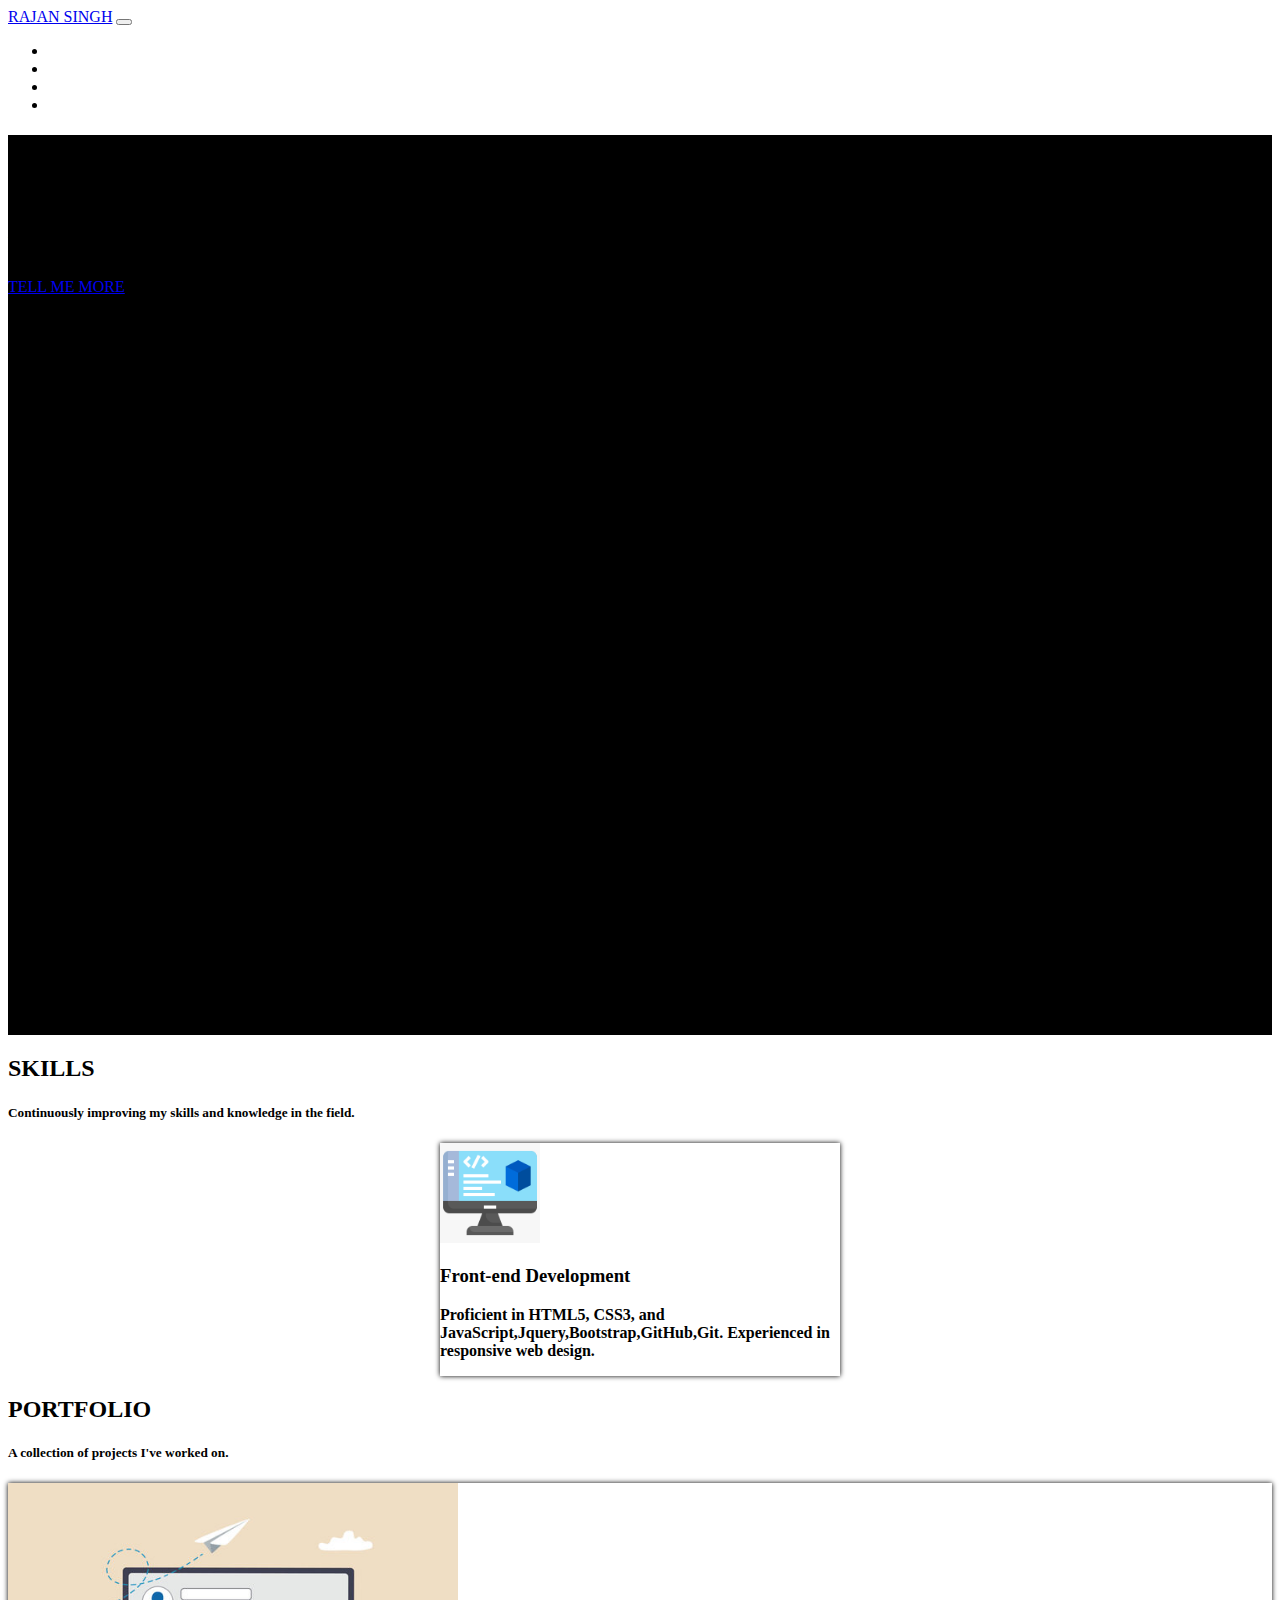
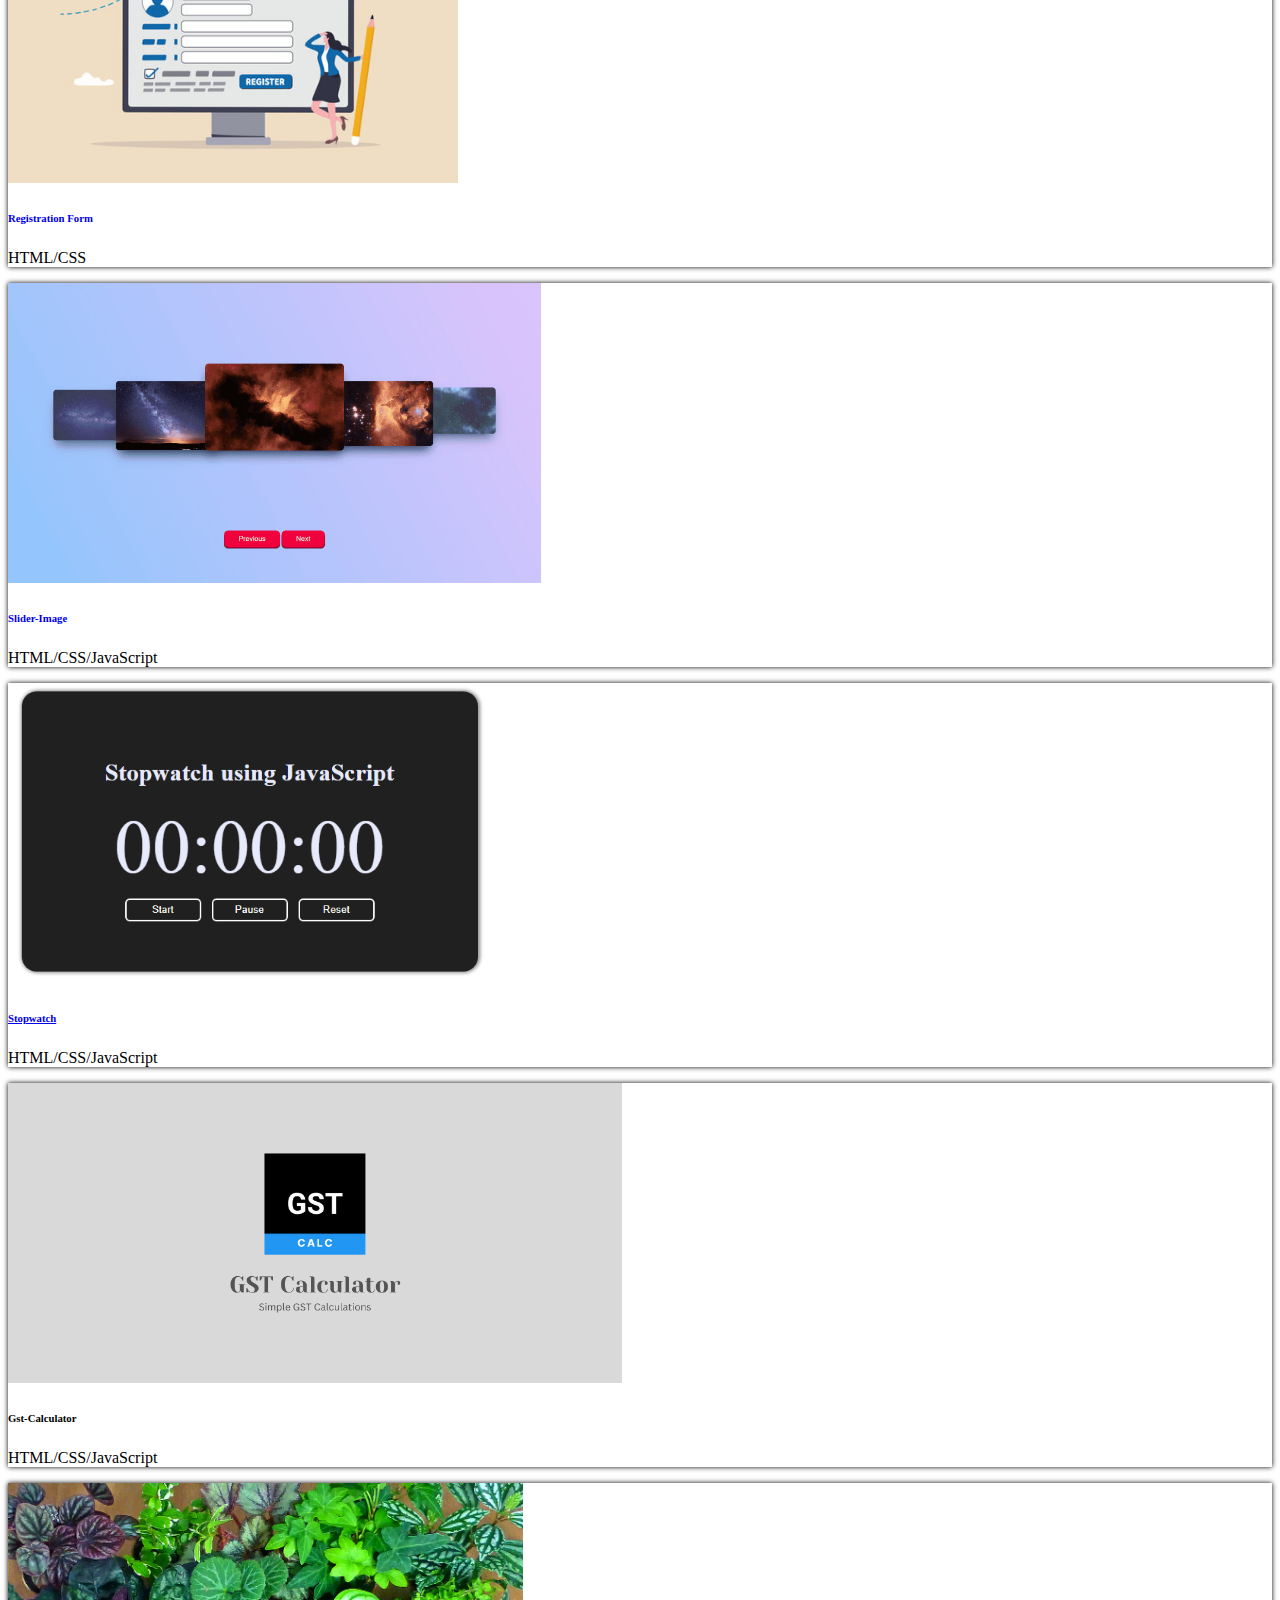
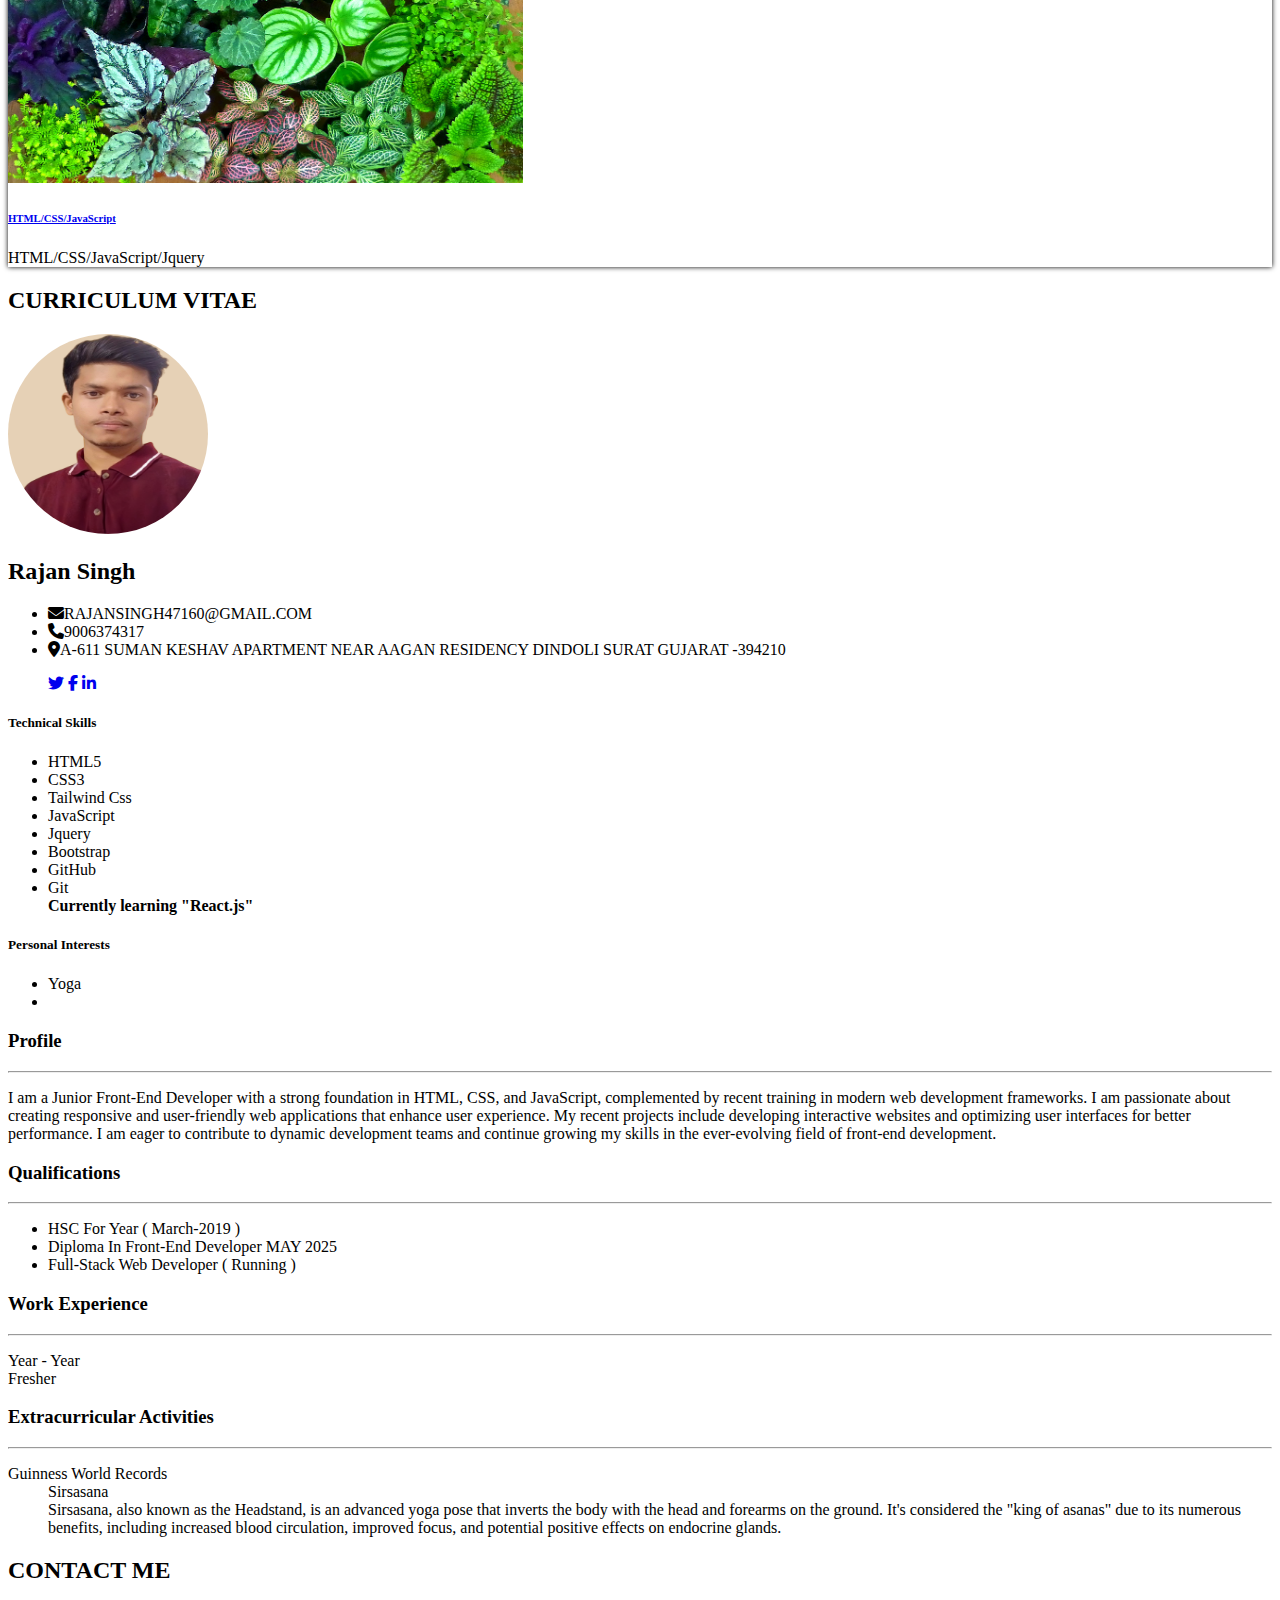
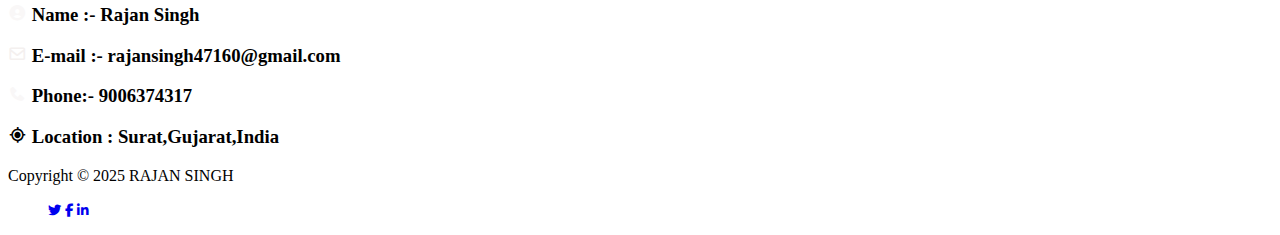
<file: index.htm>
<!DOCTYPE html>
<html lang="en">
  <head>
    <meta charset="UTF-8" />
    <meta name="viewport" content="width=device-width, initial-scale=1.0" />
    <title>Personal Portfolio Website </title>
    <!-- Linking CSS File -->
    <link rel="stylesheet" href="style.css"/>
    <!-- Icon linK -->
     <link href='https://unpkg.com/boxicons@2.1.4/css/boxicons.min.css' rel='stylesheet'>
    <!-- Fontawesome link -->
    <link href="https://cdn.jsdelivr.net/npm/bootstrap@5.3.0-alpha1/dist/css/bootstrap.min.css" rel="stylesheet" integrity="sha384-GLhlTQ8iRABdZLl6O3oVMWSktQOp6b7In1Zl3/Jr59b6EGGoI1aFkw7cmDA6j6gD" crossorigin="anonymous">
    <!-- Bootstrap link -->
    <link rel="stylesheet" href="https://cdnjs.cloudflare.com/ajax/libs/font-awesome/6.3.0/css/all.min.css" />
  </head>
  <body>
    <!-- Header & Navbar -->
    <header class="bg-dark fixed-top">
      <nav class="container-xxl navbar navbar-expand-lg py-3 bg-dark navbar-dark">
        <div class="container-fluid">
          <a class="navbar-brand fw-bold fs-3" href="#">RAJAN SINGH</a>
          <button class="navbar-toggler" type="button" data-bs-toggle="collapse" data-bs-target="#navbarSupportedContent" aria-controls="navbarSupportedContent" aria-expanded="false" aria-label="Toggle navigation">
            <span class="navbar-toggler-icon"></span>
          </button>
          <div class="collapse navbar-collapse" id="navbarSupportedContent">
            <ul class="navbar-nav ms-auto mb-2 mb-lg-0">
              <li class="nav-item mx-2">
                <a class="nav-link" href="#skills">SKILLS</a>
              </li>
              <li class="nav-item mx-2">
                <a class="nav-link" href="#portfolio">PORTFOLIO</a>
              </li>
              <!-- <li class="nav-item mx-2">
                <a class="nav-link" href="#about">ABOUT</a>
              </li> -->
              <li class="nav-item mx-2">
                <a class="nav-link" href="#cv">ABOUT</a>
              </li>
              <li class="nav-item mx-2">
                <a class="nav-link" href="#contact">CONTACT</a>
              </li>
          </div>
        </div>
      </nav>
    </header>
    <!-- Hero or Showcase Section -->
    <section class="hero d-flex flex-column align-items-center justify-content-center">
      <div class="text-center">
        <h1 class="h1 text-white fw-medium fst-italic">Hii <br> I'm Rajan</h1>
        <h2 class="display-3 text-white fw-bold">Frontend Developer</h2>
        <a href="#skills" class="btn btn-lg fs-6 fw-medium mt-5 btn-primary p-3">TELL ME MORE</a>
      </div>
    </section>
    
    <!-- Skills Section -->
    <section class="container py-5" id="skills" >
      <div class="row mt-4 py-3">
        <div class="col-12 d-flex flex-column text-center justify-content-center">
          <h2>SKILLS</h2>
          <h5 class="text-secondary fw-normal py-2 fst-italic">Continuously improving my skills and knowledge in the field.</h5>
        </div>
      </div>
      
      <div class="row d-flex justify-content-center  mx-0" id="SKIL1">
        <div class="card mt-5 d-flex flex-column align-items-center text-center bg-white p-4" id="img3" style="width: 25rem">
          <img src="front.jpeg" alt="">
  
          <h3 class="mt-4 h4">Front-end Development</h3>
          <p class="text-center"> <strong>Proficient in HTML5, CSS3, and JavaScript,Jquery,Bootstrap,GitHub,Git. Experienced in responsive web design.</strong></p>
        </div>
      </div>
    </section>
    <!-- Portfolio Section -->
    <section class="container py-5" id="portfolio">
      <div class="row mt-4 py-3">
        <div class="col-12 d-flex flex-column text-center justify-content-center">
          <h2>PORTFOLIO</h2>
          <h5 class="text-secondary fw-normal py-2 fst-italic">A collection of projects I've worked on.</h5>
        </div>
        <div class="row mt-5 mx-0 justify-content-center align-items-center">
          <div class="col-lg-3 px-md-3 px-0 col-md-4 col-12 card-wrapper">
            <div class="card mt-4" id="M1">
              <img src="res.jpg" class="img-fluid" alt="portfolio-img">
              <div class="card-body text-center">
                <h6 class="card-title" ><a href="login.htm" style="text-decoration: none;" >Registration Form</a></h6>
                <p class="card-text text-secondary">HTML/CSS</p>
              </div>
            </div>
          </div>
          <div class="col-lg-3 px-md-3 px-0 col-md-4 card-wrapper">
            <div class="card mt-4" id="M2">
              <a href="slider.htm"><img src="slider-image.png" class="img-fluid" alt="portfolio-img"></a>
              <div class="card-body text-center">
                <h6 class="card-title"><a href="slider.htm" style="text-decoration: none;" >Slider-Image</a></h6>
                <p class="card-text text-secondary">HTML/CSS/JavaScript</p>
              </div>
            </div>
          </div>
          <div class="col-lg-3 px-md-3 px-0 col-md-4 card-wrapper">
            <div class="card mt-4" id="M3">
              <img src="js_stopwatch-min.png" class="img-fluid" alt="portfolio-img">
              <div class="card-body text-center">
                <a href="slider.htm"><h6 class="card-title">Stopwatch</h6></a>
                <p class="card-text text-secondary">HTML/CSS/JavaScript</p>
              </div>
            </div>
          </div>
          <div class="col-lg-3 px-md-3 px-0 col-md-4 card-wrapper">
            <div class="card mt-4" id="M4">
              <img src="SIMPAL-GST.png" class="img-fluid" alt="portfolio-img">
              <div class="card-body text-center">
                <h6 class="card-title">Gst-Calculator </h6>
                <p class="card-text text-secondary">HTML/CSS/JavaScript</p>
              </div>
            </div>
          </div>
          <div class="col-lg-3 px-md-3 px-0 col-md-4 card-wrapper">
            <div class="card mt-4" id="M5">
              <img src="the plant.png" class="img-fluid" alt="portfolio-img">
              <div class="card-body text-center">
                <h6 class="card-title"><a href="index.htm">HTML/CSS/JavaScript</a></h6>
                <p class="card-text text-secondary">HTML/CSS/JavaScript/Jquery</p>
              </div>
            </div>
          </div>
           
        </div>
      </div>      
    </section>
    <!-- Curriculum Vitae Section -->
    <section class="container py-5" id="cv">
      <div class="row mt-4 py-3">
        <div class="col-12 d-flex flex-column text-center">
          <h2>CURRICULUM VITAE</h2>
        </div>
      </div>
      <div class="row">
        <div class="col-lg-4 mt-5 order-lg-0 order-1 text-center" id="m6">
          <img class="  border border-5 border-dark-subtle" src="05-28-2025_X-Design (3).png" alt="profile-img" >
          <h2 class="mt-3">Rajan Singh</h2>
          <ul class="list-unstyled contact-info">
            <li><i class="fas fa-envelope me-2"></i>RAJANSINGH47160@GMAIL.COM</li>
            <li><i class="fas fa-phone me-2"></i>9006374317</li>
            <li><i class="fas fa-map-marker-alt me-2"></i>A-611 SUMAN KESHAV APARTMENT NEAR AAGAN RESIDENCY DINDOLI SURAT GUJARAT -394210</li>
          </ul>
          <ul class="social-icons my-5 d-flex justify-content-center">
            <a href="#" class="bg-primary mx-2 text-white d-flex align-items-center justify-content-center text-decoration-none rounded-circle"><i class="fa-brands fa-twitter"></i></a>
            <a href="#" class="bg-primary mx-2 text-white d-flex align-items-center justify-content-center text-decoration-none rounded-circle"><i class="fa-brands fa-facebook-f"></i></a>
            <a href="https://www.linkedin.com/in/rajan-singh-367ab71b2/" class="bg-primary mx-2 text-white d-flex align-items-center justify-content-center text-decoration-none rounded-circle"><i class="fa-brands fa-linkedin-in"></i></a>
          </ul>
          <h5>Technical Skills</h5>
          <ul class="list-unstyled">
            <li>HTML5</li>
            <li>CSS3</li>
            <li>Tailwind Css</li>
            <li>JavaScript</li>
            <li>Jquery</li>
            <li>Bootstrap</li>
            <li>GitHub</li>
            <li>Git</li>
            <strong>Currently learning "React.js"</strong>

            <!-- Add or remove skills as needed -->
          </ul>
          <h5>Personal Interests</h5>
          <ul class="list-unstyled">
            <li>Yoga </li>
            <li></li>
            
            <!-- Add or remove interests as needed -->
          </ul>
        </div>
        <div class="col-lg-7 order-lg-1 order-0 mt-5 text-start">
          <h3>Profile</h3>
          <hr>
          <p>I am a Junior Front-End Developer with a strong foundation in HTML, CSS, and JavaScript, 
            complemented by recent training in modern web development frameworks.
            I am passionate about creating responsive and user-friendly web applications that enhance user 
            experience. My recent projects include developing interactive websites and optimizing user interfaces for
             better performance. I am eager to contribute to dynamic development teams and continue growing my skills
              in the ever-evolving field of front-end development.
          </p>
          <h3>Qualifications</h3>
          <hr>
          <ul>
            <li>HSC For Year ( March-2019 )</li>
            <li>Diploma In Front-End Developer  MAY 2025</li>
            <li>Full-Stack Web Developer ( Running )</li>
            <!-- Add or remove qualifications as needed -->
          </ul>
          
          <h3>Work Experience</h3>
          <hr>
          <dl>
            <dt>Year - Year</dt>
            <d>Fresher</dd>
            <!-- Add or remove work experience entries as needed -->
          </dl>
          <h3>Extracurricular Activities</h3>
          <hr>
          <dl>
            <dt>Guinness World Records</dt>
            <dd>Sirsasana</dd>
            <dd>Sirsasana, also known as the Headstand, is an advanced yoga pose that inverts the body with the head and forearms on the ground. It's considered the "king of asanas" due to its numerous benefits, including increased blood circulation, improved focus, and potential positive effects on endocrine glands. 
</dd>
          </dl>
        </div>
      </div>      
    </section>
     <!-- Contact Section -->
     <section class="py-5" id="contact">
      <div class="container-xxl py-5">
        <div class="col-12 d-flex flex-column  justify-content-start">
          <h2 class="text-white">CONTACT ME</h2>
        </div>
        <div class="row pt-4 mt-5">
          <div class="col-12">
            <form action="#" method="POST">
              <div class="row d-flex justify-content-start">
                <div class="col-lg-6" id="cont124">
                  <div class="form-floating mb-3">                
                    <h3 class="text-white"><i class='bx bxs-user-circle' style='color:#f9f7f7'  ></i>  Name :-   Rajan Singh</h3>
                  </div>
                  <div class="form-floating mb-3">
                    <h3 class="text-white"><i class='bx bx-envelope bx-tada' style='color:#f4f0ef'  ></i>   E-mail :- rajansingh47160@gmail.com</h3>
                  </div>
                  <div class="form-floating mb-3">
                    
                  <h3 class="text-white"><i class='bx bxs-phone bx-tada' style='color:#f9f7f7' ></i>  Phone:- 9006374317</h3>

                  </div>
                  <div class="form-floating mb-3">
                    
                  <h3 class="text-white"><i class='bx bx-current-location'></i>   Location : Surat,Gujarat,India</h3>

                  </div>
                </div>
              </div>
  
            </form>
          </div>
        </div>
       </div>
     </section>
     <!-- Footer -->
     <footer>
      <div class="container-xxl flex-wrap pt-3 d-flex align-items-center justify-content-center justify-content-md-between">
        <p>Copyright © 2025 RAJAN SINGH</p>
        <ul class="social-icons d-flex">
          <a href="#" class="bg-primary mx-2 text-white d-flex align-items-center justify-content-center text-decoration-none rounded-circle"><small><i class="fa-brands fa-twitter"></i></small></a>
          <a href="#" class="bg-primary mx-2 text-white d-flex align-items-center justify-content-center text-decoration-none rounded-circle"><small><i class="fa-brands fa-facebook-f"></i></small></a>
          <a href="#" class="bg-primary mx-2 text-white d-flex align-items-center justify-content-center text-decoration-none rounded-circle"><small><i class="fa-brands fa-linkedin-in"></i></small></a>
        </ul>
      </div>
     </footer>
    
     <!-- Bootstrap script link -->
    <script src="https://cdn.jsdelivr.net/npm/bootstrap@5.3.0-alpha1/dist/js/bootstrap.bundle.min.js" integrity="sha384-w76AqPfDkMBDXo30jS1Sgez6pr3x5MlQ1ZAGC+nuZB+EYdgRZgiwxhTBTkF7CXvN" crossorigin="anonymous"></script>
  </body>
</html>
</file>
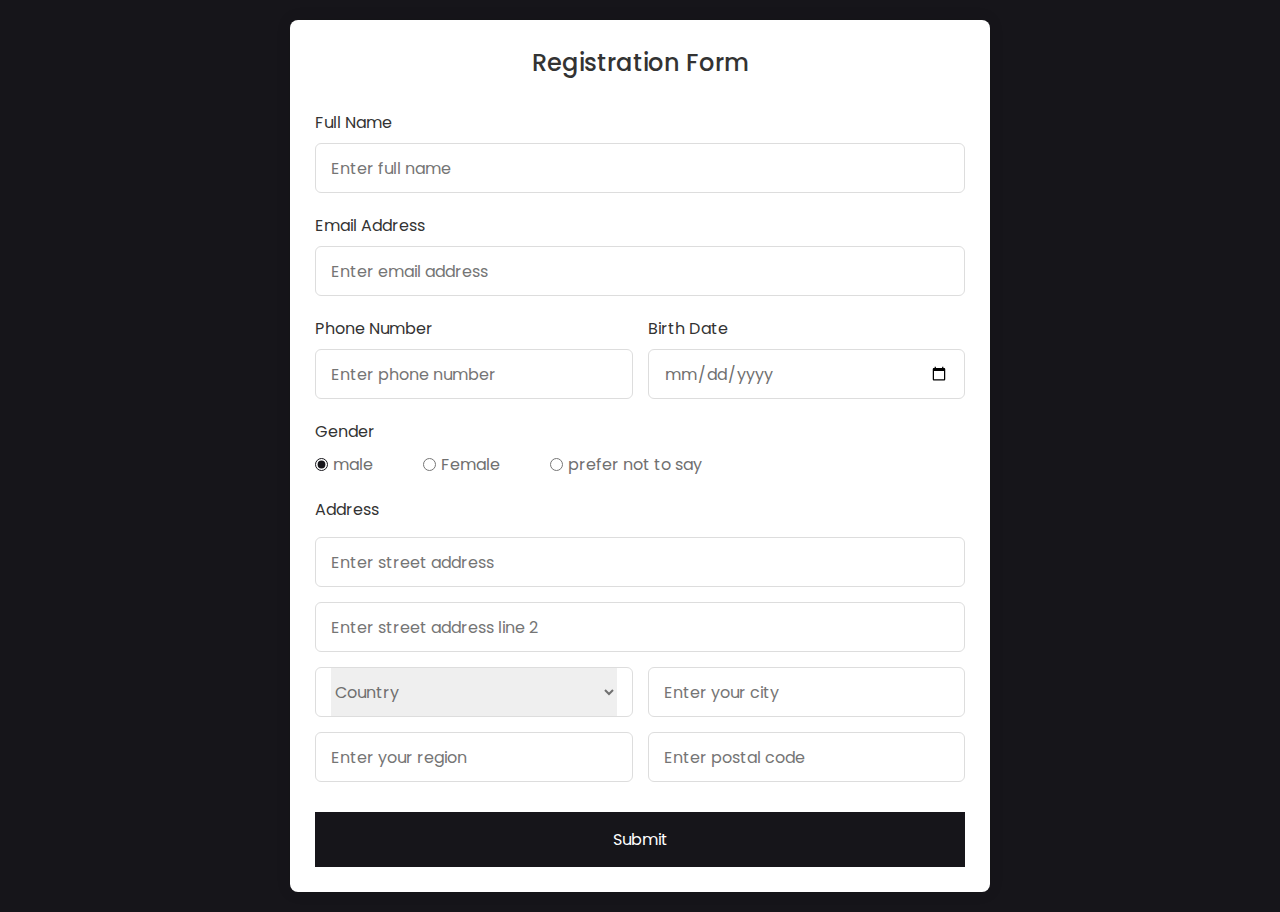
<file: login.htm>
<!DOCTYPE html>

<html lang="en">
  <head>
    <meta charset="UTF-8" />
    <meta name="viewport" content="width=device-width, initial-scale=1.0" />
    <meta http-equiv="X-UA-Compatible" content="ie=edge" />
    <title>Registration Form in HTML CSS</title>
    <link rel="stylesheet" href="login.css" />
  </head>
  <body>
    <section class="container">
      <header>Registration Form</header>
      <form action="#" class="form">
        <div class="input-box">
          <label>Full Name</label>
          <input type="text" placeholder="Enter full name" required />
        </div>
        <div class="input-box">
          <label>Email Address</label>
          <input type="text" placeholder="Enter email address" required />
        </div>
        <div class="column">
          <div class="input-box">
            <label>Phone Number</label>
            <input type="number" placeholder="Enter phone number" required />
          </div>
          <div class="input-box">
            <label>Birth Date</label>
            <input type="date" placeholder="Enter birth date" required />
          </div>
        </div>
        <div class="gender-box">
          <h3>Gender</h3>
          <div class="gender-option">
            <div class="gender">
              <input type="radio" id="check-male" name="gender" checked />
              <label for="check-male">male</label>
            </div>
            <div class="gender">
              <input type="radio" id="check-female" name="gender" />
              <label for="check-female">Female</label>
            </div>
            <div class="gender">
              <input type="radio" id="check-other" name="gender" />
              <label for="check-other">prefer not to say</label>
            </div>
          </div>
        </div>
        <div class="input-box address">
          <label>Address</label>
          <input type="text" placeholder="Enter street address" required />
          <input type="text" placeholder="Enter street address line 2" required />
          <div class="column">
            <div class="select-box">
              <select>
                <option hidden>Country</option>
                <option>America</option>
                <option>Japan</option>
                <option>India</option>
                <option>Iran</option>
              </select>
            </div>
            <input type="text" placeholder="Enter your city" required />
          </div>
          <div class="column">
            <input type="text" placeholder="Enter your region" required />
            <input type="number" placeholder="Enter postal code" required />
          </div>
        </div>
        <button>Submit</button>
      </form>
    </section>
  </body>
</html>
</file>
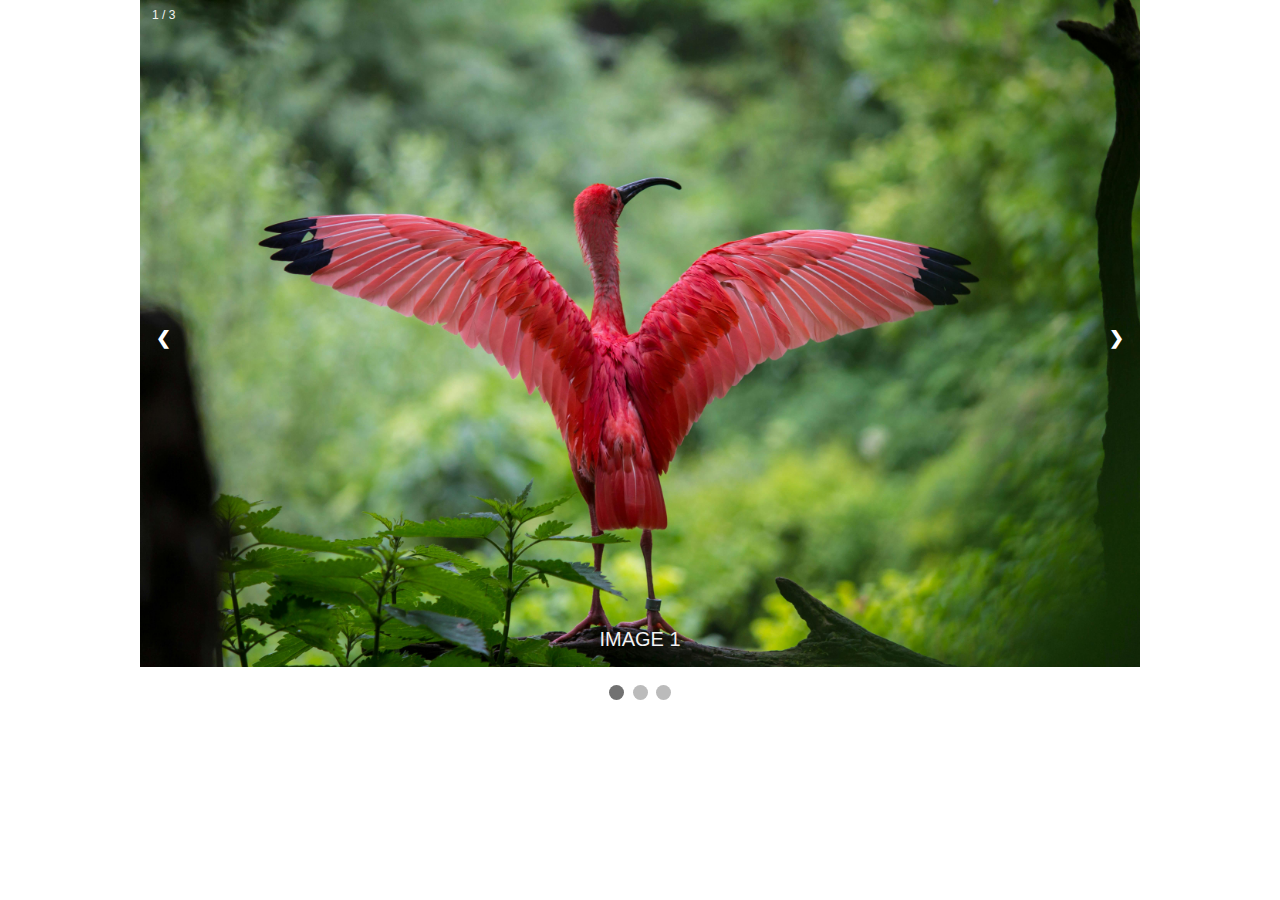
<file: slider.htm>
<!DOCTYPE html>
<html>
<head>
<meta name="viewport" content="width=device-width, initial-scale=1">
<style>
* {box-sizing: border-box}
body {font-family: Verdana, sans-serif; margin:0}
.mySlides {display: none}
img {vertical-align: middle;}

/* Slideshow container */
.slideshow-container {
  max-width: 1000px;
  position: relative;
  margin: auto;

}

/* Next & previous buttons */
.prev, .next {
  cursor: pointer;
  position: absolute;
  top: 50%;
  width: auto;
  padding: 16px;
  margin-top: -22px;
  color: white;
  font-weight: bold;
  font-size: 18px;
  transition: 0.6s ease;
  border-radius: 0 3px 3px 0;
  user-select: none;
}

/* Position the "next button" to the right */
.next {
  right: 0;
  border-radius: 3px 0 0 3px;
}

/* On hover, add a black background color with a little bit see-through */
.prev:hover, .next:hover {
  background-color: rgba(179, 78, 78, 0.8);
}

/* Caption text */
.text {
  color: #f2f2f2;
  font-size: 20px;
  font-family:'Franklin Gothic Medium', 'Arial Narrow', Arial, sans-serif;
  padding: 8px 12px;
  position: absolute;
  bottom: 8px;
  width: 100%;
  text-align: center;
}

/* Number text (1/3 etc) */
.numbertext {
  color: #f2f2f2;
  font-size: 12px;
  padding: 8px 12px;
  position: absolute;
  top: 0;
}

/* The dots/bullets/indicators */
.dot {
  cursor: pointer;
  height: 15px;
  width: 15px;
  margin: 0 2px;
  background-color: #bbb;
  border-radius: 50%;
  display: inline-block;
  transition: background-color 0.6s ease;
}

.active, .dot:hover {
  background-color: #717171;
}

/* Fading animation */
.fade {
  animation-name: fade;
  animation-duration: 1.5s;
}

@keyframes fade {
  from {opacity: .4} 
  to {opacity: 1}
}

/* On smaller screens, decrease text size */
@media only screen and (max-width: 300px) {
  .prev, .next,.text {font-size: 11px}
}
</style>
</head>
<body >

<div class="slideshow-container">

<div class="mySlides fade">
  <div class="numbertext">1 / 3</div>
  <img src="pexels-pixabay-158471.jpg" style="width:100%">
  <div class="text">IMAGE 1</div>
</div>

<div class="mySlides fade">
  <div class="numbertext">2 / 3</div>
  <img src="pexels-nout-gons-80280-248159.jpg" style="width:100%">
  <div class="text">IMAGE 2</div>
</div>

<div class="mySlides fade">
  <div class="numbertext">3 / 3</div>
  <img src="pexels-pixabay-35196 (1).jpg" style="width:100%">
  <div class="text">IMAGE 3</div>
</div>

<a class="prev" onclick="plusSlides(-1)">❮</a>
<a class="next" onclick="plusSlides(1)">❯</a>

</div>
<br>

<div style="text-align:center">
  <span class="dot" onclick="currentSlide(1)"></span> 
  <span class="dot" onclick="currentSlide(2)"></span> 
  <span class="dot" onclick="currentSlide(3)"></span> 
</div>

<script>
let slideIndex = 1;
showSlides(slideIndex);

function plusSlides(n) {
  showSlides(slideIndex += n);
}

function currentSlide(n) {
  showSlides(slideIndex = n);
}

function showSlides(n) {
  let i;
  let slides = document.getElementsByClassName("mySlides");
  let dots = document.getElementsByClassName("dot");
  if (n > slides.length) {slideIndex = 1}    
  if (n < 1) {slideIndex = slides.length}
  for (i = 0; i < slides.length; i++) {
    slides[i].style.display = "none";  
  }
  for (i = 0; i < dots.length; i++) {
    dots[i].className = dots[i].className.replace(" active", "");
  }
  slides[slideIndex-1].style.display = "block";  
  dots[slideIndex-1].className += " active";
}
</script>

</body>
</html>
</file>
<file: style.css>
:root {
  --white-color: #fff;
  --bg-color: #fff;
  --gray-color: #ccc;
}
/* Changing background color */
body {
  background: var(--bg-color) !important;
}
/* Changing link color */
.nav-item .nav-link {
  color: var(--white-color);
}
/* Hero section background image */
.hero {
  height: 100vh;
  /* background-image: url("05-28-2025_X-Design\ \(1\).png"); */
  background-color: black;

  background-repeat: no-repeat;
  background-position: 60% 0%;
  background-size: cover;
  background-attachment: fixed;
  
}
#skills i {
  height: 100px;
  width: 100px;
}
#portfolio img {
  height: 300px;
  object-fit: cover;
}
#about .img,
#about img,
.hire-text h2 {
  position: relative;
}
/* Timeline background line */
#about .img::before {
  content: "";
  left: 50%;
  width: 4px;
  position: absolute;
  height: calc(100% + 140px);
  background: var(--gray-color);
}

/* image slider */

/* .foter img{
  width: 200px;
  height: 150px;
  padding: 1px;
  border-radius: 10px;
  border: 1px solid black;
  margin: 35px;
} */


#about img,
#about .hire-text h2 {
  width: 140px;
}
#SKIL1{
  display: flex;
  justify-content: center;
  gap: 100PX;
}
#about .hire-text h2 {
  height: 140px;
}
.social-icons a {
  width: 40px;
  height: 40px;
}
footer .social-icons a {
  width: 30px;
  height: 30px;
}
#cv img {
  width: 230px;
}
/* Contact section background image */
#contact {
  background-size: cover;
  background-attachment: fixed;
  background-position: center;
  background-image: url("contact-bg.jpeg");
}
/* new add image   hover */
#img3 img{
  width: 100PX;
}
#img3{
  box-shadow: 0 0 5px black;
  transition: 2s ease-in-out;
  

}
#img3:hover{
  transform: scale(1.1);

}



#img4{
  box-shadow: 0 0 5px black;
  transition: 2s ease-in-out;

}
#img4:hover{
  transform: scale(1.1);

}


#img4 img{
  width: 100PX;
}

#M1{
  box-shadow: 0 0 5px black;
  transition: 2s ease-in-out;

}
#M1:hover{
  transform: scale(1.1);

}
 #M2{
  box-shadow: 0 0 5px black;
  transition: 2s ease-in-out;

}
#M2:hover{
  transform: scale(1.1);

} 
#M3{
  box-shadow: 0 0 5px black;
  transition: 2s ease-in-out;

}
#M3:hover{
  transform: scale(1.1);

} 
#M4{
  box-shadow: 0 0 5px black;
  transition: 2s ease-in-out;

}
#M4:hover{
  transform: scale(1.1);

} 
#M5{
  box-shadow: 0 0 5px black;
  transition: 2s ease-in-out;

}
#M5:hover{
  transform: scale(1.1);

} 

#m6 img{
  width:200px;
  height: 200px;
  border-radius: 50%;
}
#cont124{
  text-align: start;
  
}





@media screen and (max-width: 990px) {
  #skills .card {
    width: calc(100% / 2 - 10px) !important;
  }
}
@media screen and (max-width: 668px) {
  #skills .card,
  #portfolio .card-wrapper {
    width: 100% !important;
  }
 #about .hire-text h2 {
   height: 70px;
   width: 70px;
 }
}
</file>
<file: login.css>
@import url("https://fonts.googleapis.com/css2?family=Poppins:wght@200;300;400;500;600;700&display=swap");
* {
  margin: 0;
  padding: 0;
  box-sizing: border-box;
  font-family: "Poppins", sans-serif;
}
body {
  min-height: 100vh;
  display: flex;
  align-items: center;
  justify-content: center;
  padding: 20px;
  background: rgb(22, 21, 26);
}
.container {
  position: relative;
  max-width: 700px;
  width: 100%;
  background: #fff;
  padding: 25px;
  border-radius: 8px;
  box-shadow: 0 0 15px rgba(0, 0, 0, 0.1);
}
.container header {
  font-size: 1.5rem;
  color: #333;
  font-weight: 500;
  text-align: center;
}
.container .form {
  margin-top: 30px;
}
.form .input-box {
  width: 100%;
  margin-top: 20px;
}
.input-box label {
  color: #333;
}
.form :where(.input-box input, .select-box) {
  position: relative;
  height: 50px;
  width: 100%;
  outline: none;
  font-size: 1rem;
  color: #707070;
  margin-top: 8px;
  border: 1px solid #ddd;
  border-radius: 6px;
  padding: 0 15px;
}
.input-box input:focus {
  box-shadow: 0 1px 0 rgba(0, 0, 0, 0.1);
}
.form .column {
  display: flex;
  column-gap: 15px;
}
.form .gender-box {
  margin-top: 20px;
}
.gender-box h3 {
  color: #333;
  font-size: 1rem;
  font-weight: 400;
  margin-bottom: 8px;
}
.form :where(.gender-option, .gender) {
  display: flex;
  align-items: center;
  column-gap: 50px;
  flex-wrap: wrap;
}
.form .gender {
  column-gap: 5px;
}
.gender input {
  accent-color: rgb(22, 21, 26);
}
.form :where(.gender input, .gender label) {
  cursor: pointer;
}
.gender label {
  color: #707070;
}
.address :where(input, .select-box) {
  margin-top: 15px;
}
.select-box select {
  height: 100%;
  width: 100%;
  outline: none;
  border: none;
  color: #707070;
  font-size: 1rem;
}
.form button {
  height: 55px;
  width: 100%;
  color: #fff;
  font-size: 1rem;
  font-weight: 400;
  margin-top: 30px;
  border: none;
  cursor: pointer;
  transition: all 0.2s ease;
  background: rgb(22, 21, 26);
}
.form button:hover {
  background: rgb(22, 21, 26);
}
/*Responsive*/
@media screen and (max-width: 500px) {
  .form .column {
    flex-wrap: wrap;
  }
  .form :where(.gender-option, .gender) {
    row-gap: 15px;
  }
}
</file>
